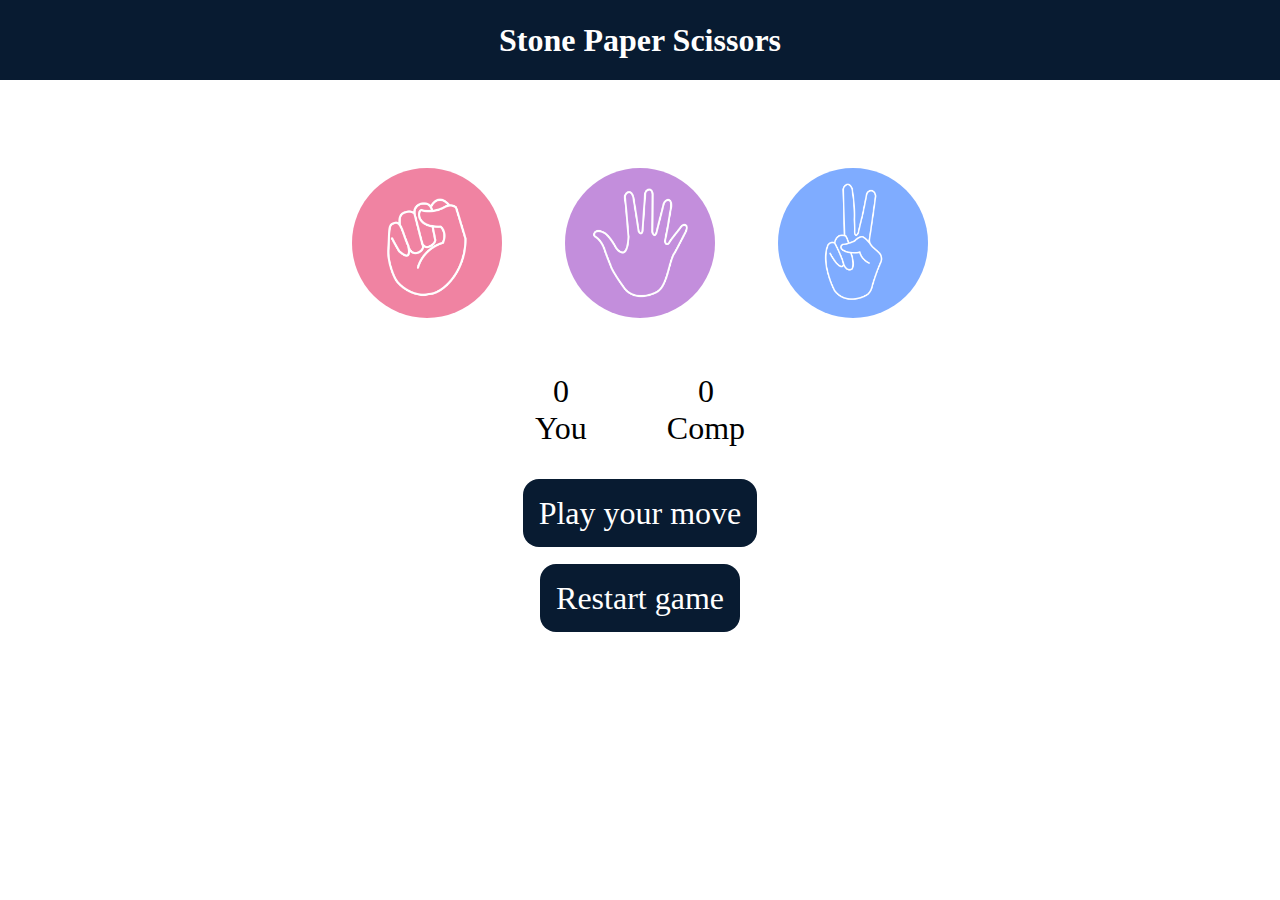
<file: index.html>
<!DOCTYPE html>
<html lang="en">
<head>
    <meta charset="UTF-8">
    <meta name="viewport" content="width=device-width, initial-scale=1.0">
    <title>Stone Paper Scissors</title>
    <link rel = "stylesheet" href= "rpsstyle.css">
</head>
<body>
    <main>
        <h1>Stone Paper Scissors</h1>
        <div class="choices">
            <div class = "choice" id="rock">
                <img src = "./images_rps/rock.png">
            </div>
            <div class = "choice" id="paper">
                <img src = "./images_rps/paper.png">
            </div>
            <div class = "choice" id="scissors">
                <img src = "./images_rps/scissors.png">
            </div>
        </div>

        <div class="score-board">
        <div class="score">
            <p id ="userscore">0</p>
            <p>You</p>
        </div>
        <div class="score">
            <p id ="compscore">0</p>
            <p>Comp</p>
        </div>
    </div>

        <div class="msg-container">
            <div id="msg">Play your move</div>
        </div>

        <div class="reset-container">
            <div id="reset">Restart game</div>
        </div>
    </main>
    <script src= "rpsscript.js"></script>
</body>
</html>
</file>
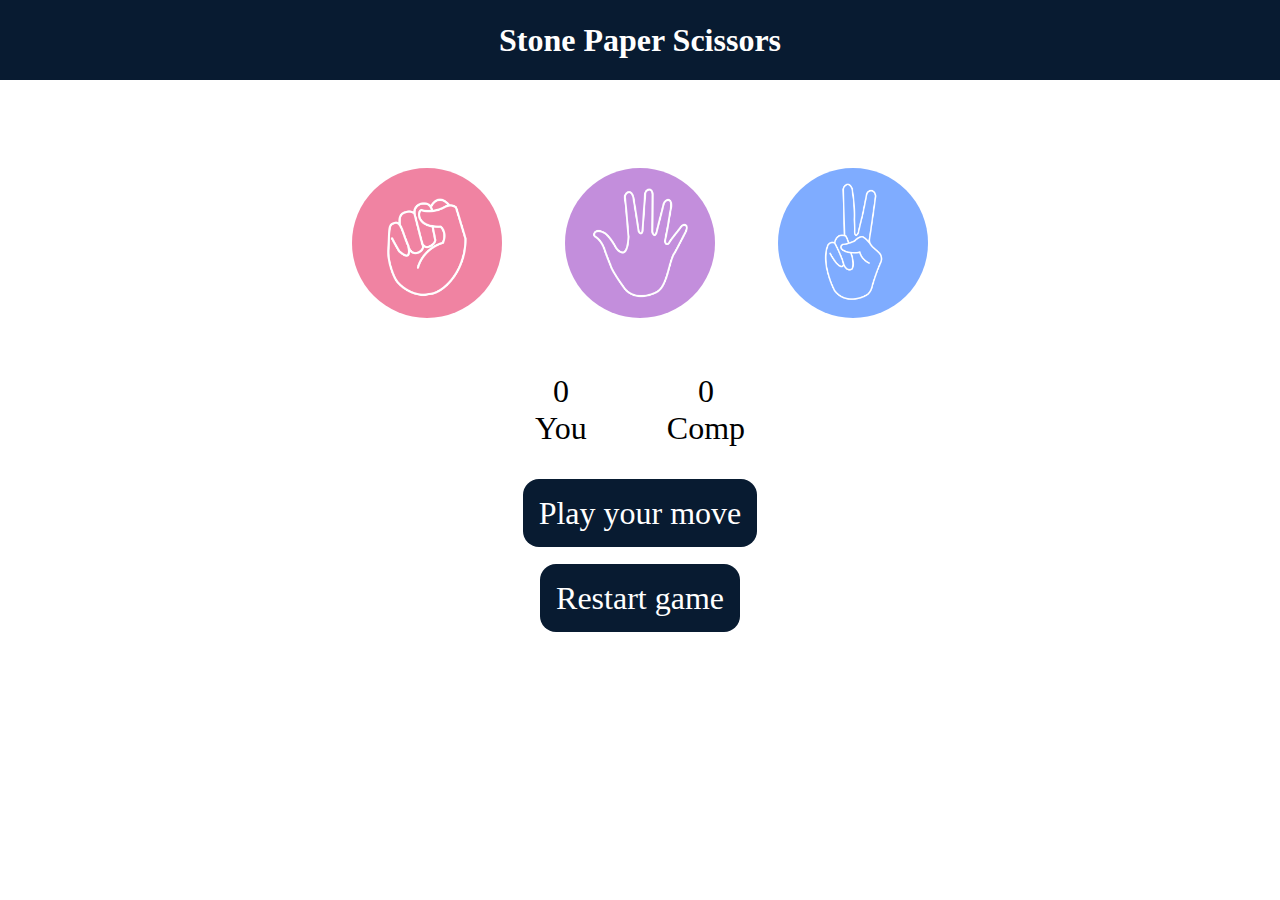
<file: rpsindex.html>
<!DOCTYPE html>
<html lang="en">
<head>
    <meta charset="UTF-8">
    <meta name="viewport" content="width=device-width, initial-scale=1.0">
    <title>Stone Paper Scissors</title>
    <link rel = "stylesheet" href= "rpsstyle.css">
</head>
<body>
    <main>
        <h1>Stone Paper Scissors</h1>
        <div class="choices">
            <div class = "choice" id="rock">
                <img src = "./images_rps/rock.png">
            </div>
            <div class = "choice" id="paper">
                <img src = "./images_rps/paper.png">
            </div>
            <div class = "choice" id="scissors">
                <img src = "./images_rps/scissors.png">
            </div>
        </div>

        <div class="score-board">
        <div class="score">
            <p id ="userscore">0</p>
            <p>You</p>
        </div>
        <div class="score">
            <p id ="compscore">0</p>
            <p>Comp</p>
        </div>
    </div>

        <div class="msg-container">
            <div id="msg">Play your move</div>
        </div>

        <div class="reset-container">
            <div id="reset">Restart game</div>
        </div>
    </main>
    <script src= "rpsscript.js"></script>
</body>
</html>
</file>
<file: rpsstyle.css>
*{
    padding:0;
    margin:0;
}
h1{
    background-color:#081b31;
    color:white;
    height:5rem;
    line-height:5rem;
}
body{
    text-align:center;
}
.choice{
    height:165px;
    width:165px;
    display:flex;
    flex-wrap:wrap;
    justify-content: center;
    align-items: center;
}
img{
    height:150px;
    width:150px;
    object-fit:cover;
    border-radius:50rem;
}
img:hover{
    opacity:0.8;
    border:4px solid black;
    border-radius:50rem;
    cursor:pointer;
}
.choices{
    display:flex;
    flex-wrap:wrap;
    justify-content: center;
    align-items: center;
    gap:3rem;
    margin-top:5rem;
}
.score-board{
    display:flex;
    flex-wrap:wrap;
    justify-content: center;
    align-items: center;
    gap:5rem;
    margin-top:3rem;
    font-size: 2rem;
}
#user, #computer{
    font-size:3rem;
}
.msg-container{
    margin-top:3rem;
}
#msg{
    background-color: #081b31;
    color:white;
    font-size:2rem;
    display:inline;
    padding:1rem;
    border-radius:1rem;
}
.reset-container{
    margin-top:3rem;
}
#reset{
    background-color: #081b31;
    color:white;
    font-size:2rem;
    display:inline;
    padding:1rem;
    border-radius:1rem;
}
#reset:hover{
    opacity:0.8;
    border:4px solid black;
    cursor:pointer;
}
</file>
